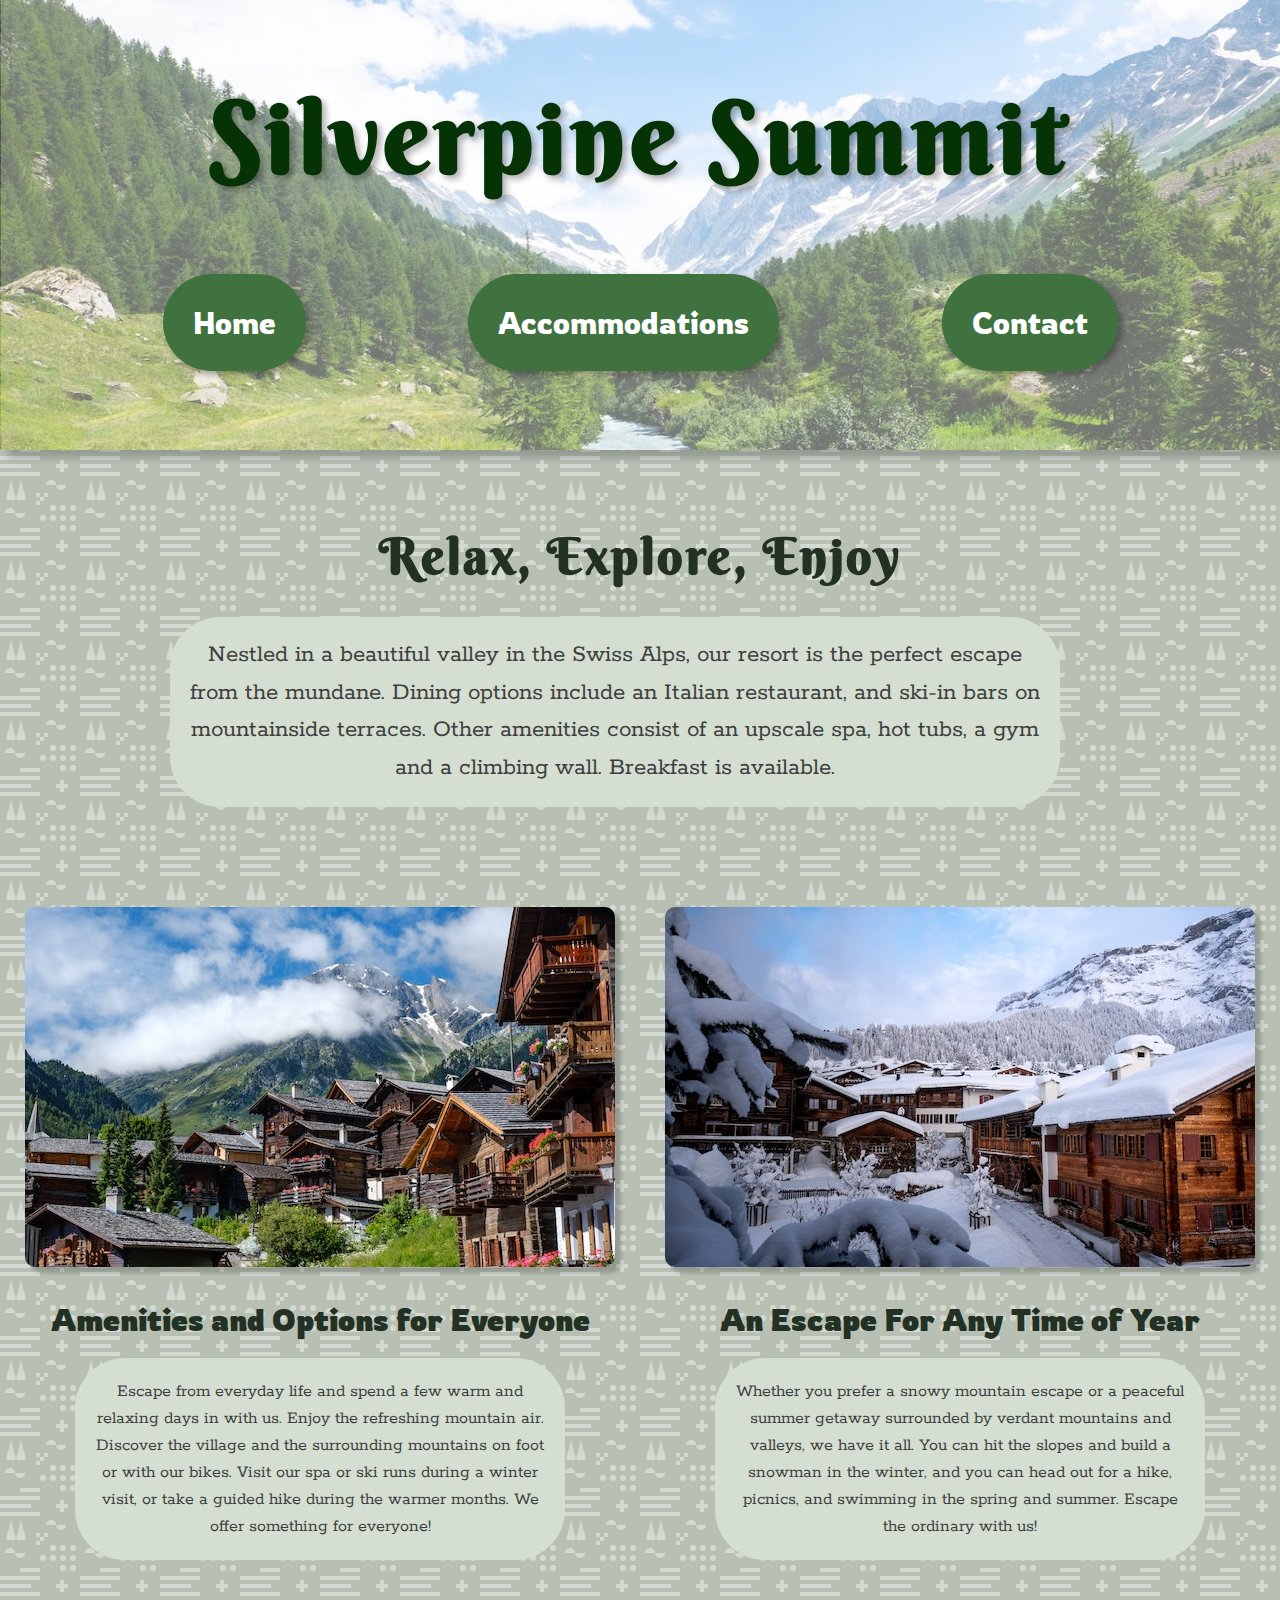
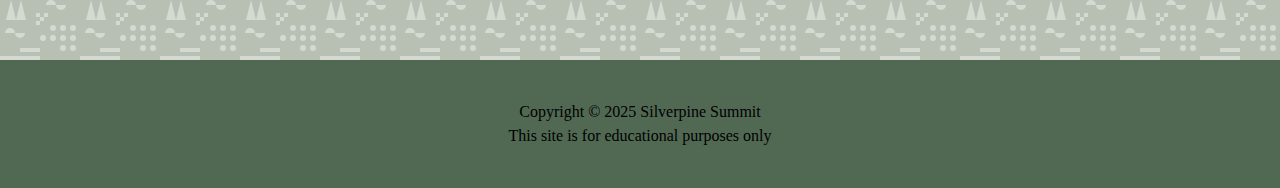
<file: index.html>
<!DOCTYPE html>
<html lang="en">
<head>
    <meta charset="UTF-8">
    <meta name="viewport" content="width=device-width,initial-scale=1">

    <title>Silverpine Summit</title>
    
    <meta name="author" content="Diana Le">
    <meta name="description" content="Silverpine Summit Resort Home Page">

    <link rel="icon" type="image/png" href="Final-1/images/mountain-ski-resort-logo-clipart-xl.png">

    <link rel="preconnect" href="https://fonts.googleapis.com">
    <link rel="preconnect" href="https://fonts.gstatic.com" crossorigin>
    <link href="https://fonts.googleapis.com/css2?family=Berkshire+Swash&family=Rokkitt:ital,wght@0,100..900;1,100..900&family=Rowdies:wght@300;400;700&display=swap" rel="stylesheet">
    <link rel="stylesheet" href="styles.css">
</head>
<body>
    <header>
        <h1><a href="./index.html">Silverpine Summit</a></h1>
        <nav>
            <ul>
                <li><a href="./index.html">Home</a></li>
                <li><a href="./about.html">Accommodations</a></li>
                <li><a href="./contact.html">Contact</a></li>
            </ul>
        </nav>
    </header>
    <main>
        <section class="hero">
            <h2>Relax, Explore, Enjoy</h2>
            <p>Nestled in a beautiful valley in the Swiss Alps, our resort is the perfect escape from the mundane. Dining options include an Italian restaurant, and ski-in bars on mountainside terraces. Other amenities consist of an upscale spa, hot tubs, a gym and a climbing wall. Breakfast is available.</p>
        </section>

        <section class="attractions">
            <div class="chalet">
                <img src="Final-1/images/swiss-chalet.jpg" alt="swiss chalet">
                <h3>Amenities and Options for Everyone</h3>
                <p>Escape from everyday life and spend a few warm and relaxing days in with us. Enjoy the refreshing mountain air. Discover the village and the surrounding mountains on foot or with our bikes. Visit our spa or ski runs during a winter visit, or take a guided hike during the warmer months. We offer something for everyone!</p>
            </div>

            <div class="chalet">
                <img src="Final-1/images/snowy-chalet.jpg" alt="snowy chalet">
                <h3>An Escape For Any Time of Year</h3>
                <p>Whether you prefer a snowy mountain escape or a peaceful summer getaway surrounded by verdant mountains and valleys, we have it all. You can hit the slopes and build a snowman in the winter, and you can head out for a hike, picnics, and swimming in the spring and summer. Escape the ordinary with us!</p>
            </div>
        </section>
    </main>

    <footer>
        <p>Copyright © 2025 Silverpine Summit</p>
        <p>This site is for educational purposes only</p>
    </footer>
</body>
</html>
</file>
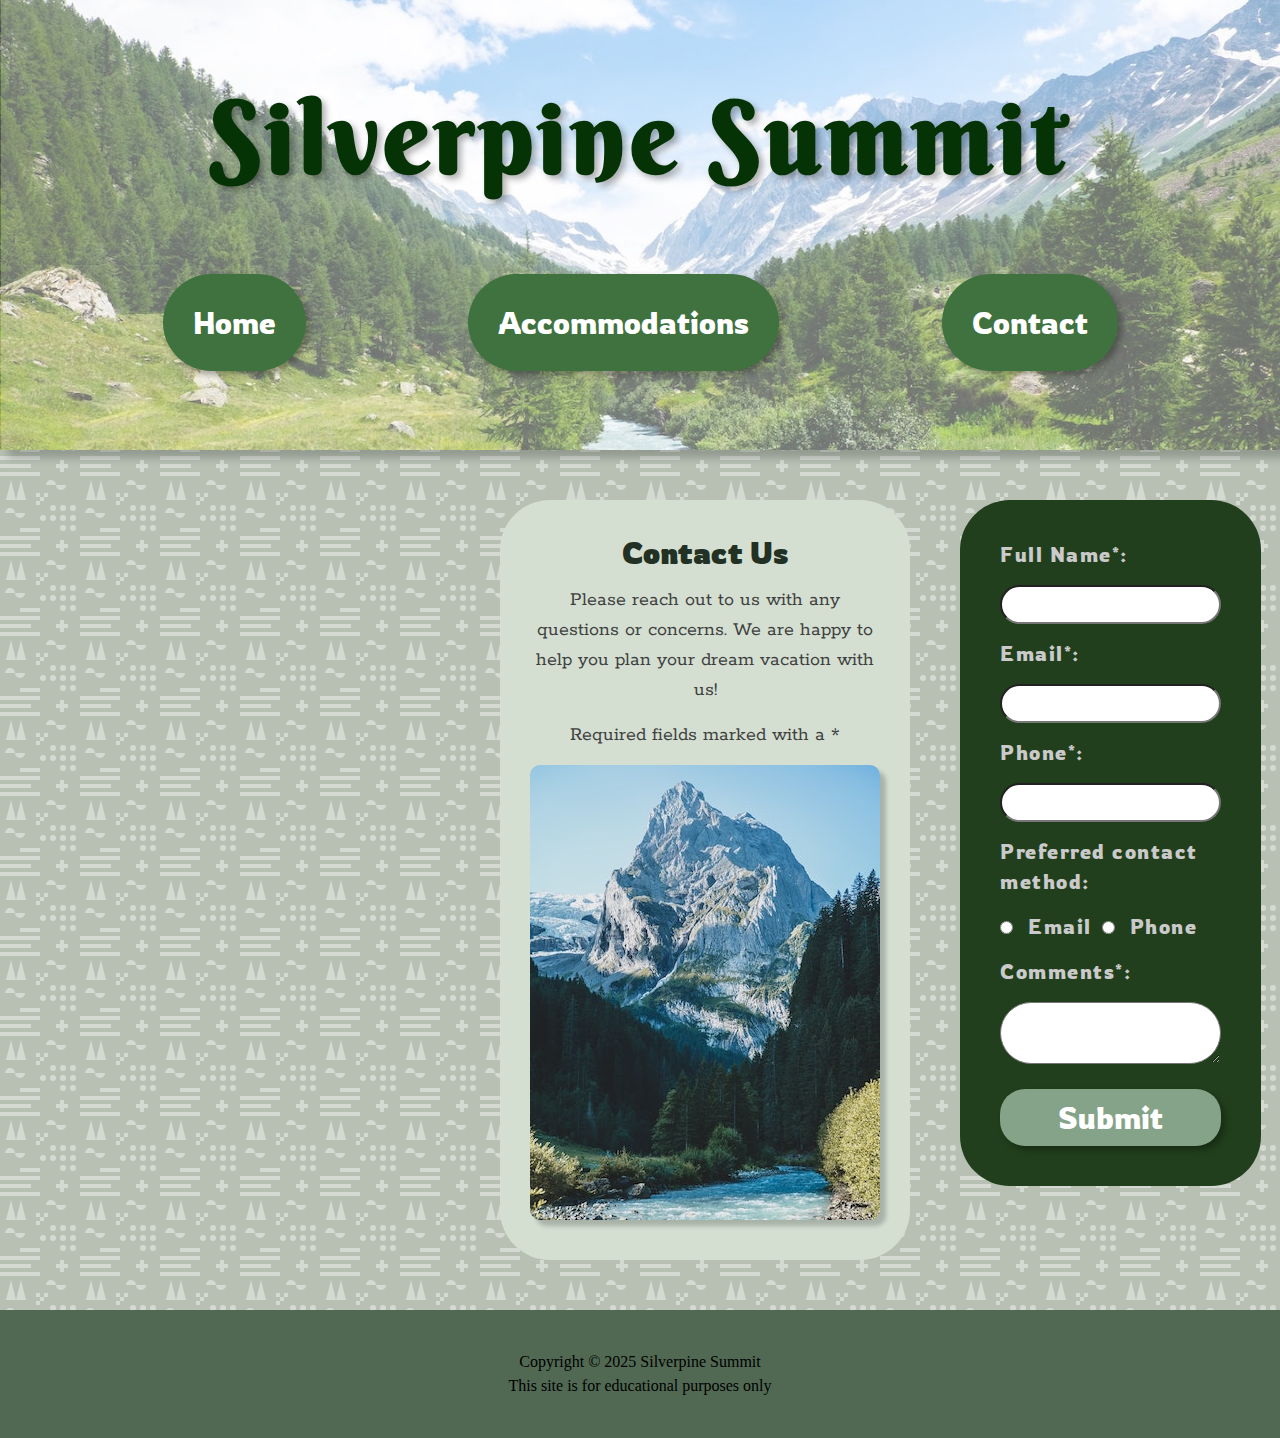
<file: contact.html>
<!DOCTYPE html>
<html lang="en">
<head>
    <meta charset="UTF-8">
    <meta name="viewport" content="width=device-width,initial-scale=1">

    <title>Silverpine Summit | Contact</title>
    
    <meta name="author" content="Diana Le">
    <meta name="description" content="Silverpine Summit Resort Contact Page">

    <link rel="icon" type="image/png" href="Final-1/images/mountain-ski-resort-logo-clipart-xl.png">

    <link rel="preconnect" href="https://fonts.googleapis.com">
    <link rel="preconnect" href="https://fonts.gstatic.com" crossorigin>
    <link href="https://fonts.googleapis.com/css2?family=Berkshire+Swash&family=Rokkitt:ital,wght@0,100..900;1,100..900&family=Rowdies:wght@300;400;700&display=swap" rel="stylesheet">
    <link rel="stylesheet" href="styles.css">
</head>
<body>
    <header>
        <h1><a href="./index.html">Silverpine Summit</a></h1>
        <nav>
            <ul>
                <li><a href="./index.html">Home</a></li>
                <li><a href="./about.html">Accommodations</a></li>
                <li><a href="./contact.html">Contact</a></li>
            </ul>
        </nav>
    </header>
    <main>
        <section class="contact">
            <div class="message">
                <h2>Contact Us</h2>
                <p>Please reach out to us with any questions or concerns. We are happy to help you plan your dream vacation with us!</p>
                <p>Required fields marked with a *</p>
                <img src="Final-1/images/swiss-peak.jpg" alt="swiss peak">
            </div>

            <div class="form">
                <form action="https://wp.zybooks.com/form-viewer.php" method="POST">

                    <label for="fullname">Full Name*: </label>
                    <input type="text" id="fullname" name="fullname" required>

                    <label for="email">Email*: </label>
                    <input type="email" id="email" name="email" required>

                    <label for="phone">Phone*: </label>
                    <input type="tel" id="phone" name="phone" required>

                    <p>Preferred contact method:</p>

                    <div class="radio">
                        <input type="radio" id="contact-email" name="pref-contact" value="pref-email" required>
                        <label for="contact-email">Email</label>

                        <input type="radio" id="contact-phone" name="pref-contact" value="pref-phone" required>
                        <label for="contact-phone">Phone</label>
                    </div>

                    <label for="comments">Comments*:</label>
                    <textarea id="comments" name="comments" rows="4"></textarea>

                    <input type="submit" value="Submit">
                </form>
            </div>
        </section>
    </main>
    <footer>
        <p>Copyright © 2025 Silverpine Summit</p>
        <p>This site is for educational purposes only</p>
    </footer>
</file>
<file: styles.css>
* {
    margin: 0;
    padding: 0;
    box-sizing: border-box;
}

header {
    background-image: url(Final-1/images/swiss-valley.jpg);
    background-size: cover;
    background-position: center; 
    height: 450px;  
    box-shadow: 8px 8px 8px rgba(0, 0, 0, 0.2);
}


body {
    background-color: #b8c0b4;
    background-image: url("data:image/svg+xml,%3Csvg xmlns='http://www.w3.org/2000/svg' width='80' height='80' viewBox='0 0 80 80'%3E%3Cg fill='%23ffffff' fill-opacity='0.4'%3E%3Cpath fill-rule='evenodd' d='M11 0l5 20H6l5-20zm42 31a3 3 0 1 0 0-6 3 3 0 0 0 0 6zM0 72h40v4H0v-4zm0-8h31v4H0v-4zm20-16h20v4H20v-4zM0 56h40v4H0v-4zm63-25a3 3 0 1 0 0-6 3 3 0 0 0 0 6zm10 0a3 3 0 1 0 0-6 3 3 0 0 0 0 6zM53 41a3 3 0 1 0 0-6 3 3 0 0 0 0 6zm10 0a3 3 0 1 0 0-6 3 3 0 0 0 0 6zm10 0a3 3 0 1 0 0-6 3 3 0 0 0 0 6zm-30 0a3 3 0 1 0 0-6 3 3 0 0 0 0 6zm-28-8a5 5 0 0 0-10 0h10zm10 0a5 5 0 0 1-10 0h10zM56 5a5 5 0 0 0-10 0h10zm10 0a5 5 0 0 1-10 0h10zm-3 46a3 3 0 1 0 0-6 3 3 0 0 0 0 6zm10 0a3 3 0 1 0 0-6 3 3 0 0 0 0 6zM21 0l5 20H16l5-20zm43 64v-4h-4v4h-4v4h4v4h4v-4h4v-4h-4zM36 13h4v4h-4v-4zm4 4h4v4h-4v-4zm-4 4h4v4h-4v-4zm8-8h4v4h-4v-4z'/%3E%3C/g%3E%3C/svg%3E");  
}

h1 {
    font-size: 100px;
    text-align: center;
    padding: 75px 0 0 0;
    font-family: 'Berkshire Swash', cursive;
    letter-spacing: 5px;
    text-shadow: 4px 4px 6px rgba(0, 0, 0, 0.3);
    color: rgb(6, 51, 6);
}

h1 a:visited, h1 a:link {
    color: rgb(6, 51, 6);
    text-decoration: none;
}

nav ul {
    list-style-type: none;
    display: flex;
    justify-content: space-evenly;
    margin: 75px 0;
    font-size: 30px;
    text-decoration: none;
    font-family: 'Rowdies', cursive;
    color: rgb(255, 255, 255);
}

nav li {
    background-color: rgb(63, 114, 63) ;
    padding: 30px;
    border-radius: 50px;
    box-shadow: 4px 4px 6px rgba(0, 0, 0, 0.3);
}

nav a:visited, nav a:link {
    color: rgb(255, 255, 255);
    text-decoration: none;
}

.hero {
    text-align: center;
    margin: 20px;
}

.hero h2 {
    font-size: 50px;
    margin: 75px 50px 30px 50px;
    font-family: 'Berkshire Swash', cursive;
    letter-spacing: 2.5px;
    color: #223124;
}

.hero p {
    font-size: 20px;
    margin: 20px 200px 100px 150px;
    line-height: 1.5;
    font-size: 25px;
    font-family: 'Rokkitt', serif;
    background-color: #d4dfd2;
    border-radius: 50px;
    padding: 20px;
    color: #3f3f3f;
}

.attractions {
    display: grid;
    grid-template-columns: repeat(2, 1fr);
}

.attractions p{
    line-height: 1.6;
    margin: 20px 75px 50px 75px;
    font-family: 'Rokkitt', serif;
    background-color: #d4dfd2;
    border-radius: 50px;
    padding: 20px;
    color: #3f3f3f;
}

.chalet {
    text-align: center;
}

.chalet h3 {
    font-size: 30px;
    margin: 30px 50px 15px 50px;
    color: #223124;
    font-family: 'Rowdies', cursive;
}

.chalet p {
    font-size: 18px;
    margin: 20px 75px 50px 75px;
    line-height: 1.5;
}

img {
    border-radius: 10px;
    box-shadow: 6px 6px 4px rgba(0, 0, 0, 0.2);
}

.contact {
    display: grid;
    grid-template-columns: repeat(2, 1fr);
    margin: 50px 500px 50px 500px;
    align-items: start;
    gap: 50px;
}

.message h2 {
    font-size: 30px;
    color: #223124;
    font-family: 'Rowdies', cursive;
    text-align: center;
}

.message {
    font-size: 20px;
    line-height: 1.5;
    font-family: 'Rokkitt', serif;
    background-color: #d4dfd2;
    border-radius: 50px;
    padding: 30px;
    color: #3f3f3f;
    text-align: center;
}

.message p {
    margin: 10px auto 15px auto;
}

.radio {
    display: flex;
    align-items: center;
    gap: 10px;
}

#contact-email, #contact-phone {
    display: flex;
    align-items: center;
    gap: 10px;
}

.form {
    font-size: 20px;
    line-height: 1.5;
    font-family: 'Rowdies', serif;
    background-color: #213f1c;
    border-radius: 50px;
    padding: 40px;
    color: #cacaca;
    letter-spacing: 1.5px;
}

input[type="submit"] {
    background-color: #85a388;
    color: #ffffff;
    font-size: 30px;
    padding: 10px 20px;
    border: none;
    border-radius: 25px;
    cursor: pointer;
    margin-top: 10px;
    font-family: 'Rowdies', cursive;
    box-shadow: 4px 4px 6px rgba(0, 0, 0, 0.3);
}

.form form{
    display: flex;
    flex-direction: column;
    gap: 15px;
}

input {
    border-radius: 50px;
    padding: 10px 20px;
}

textarea {
    border-radius: 40px;
}

input[type="radio"] {
    margin-right: 5px;
}

footer {
    background-color: #516953;
    text-align: center;
    padding: 40px 0;
    margin-top: 50px;
    line-height: 1.5;
}
</file>
